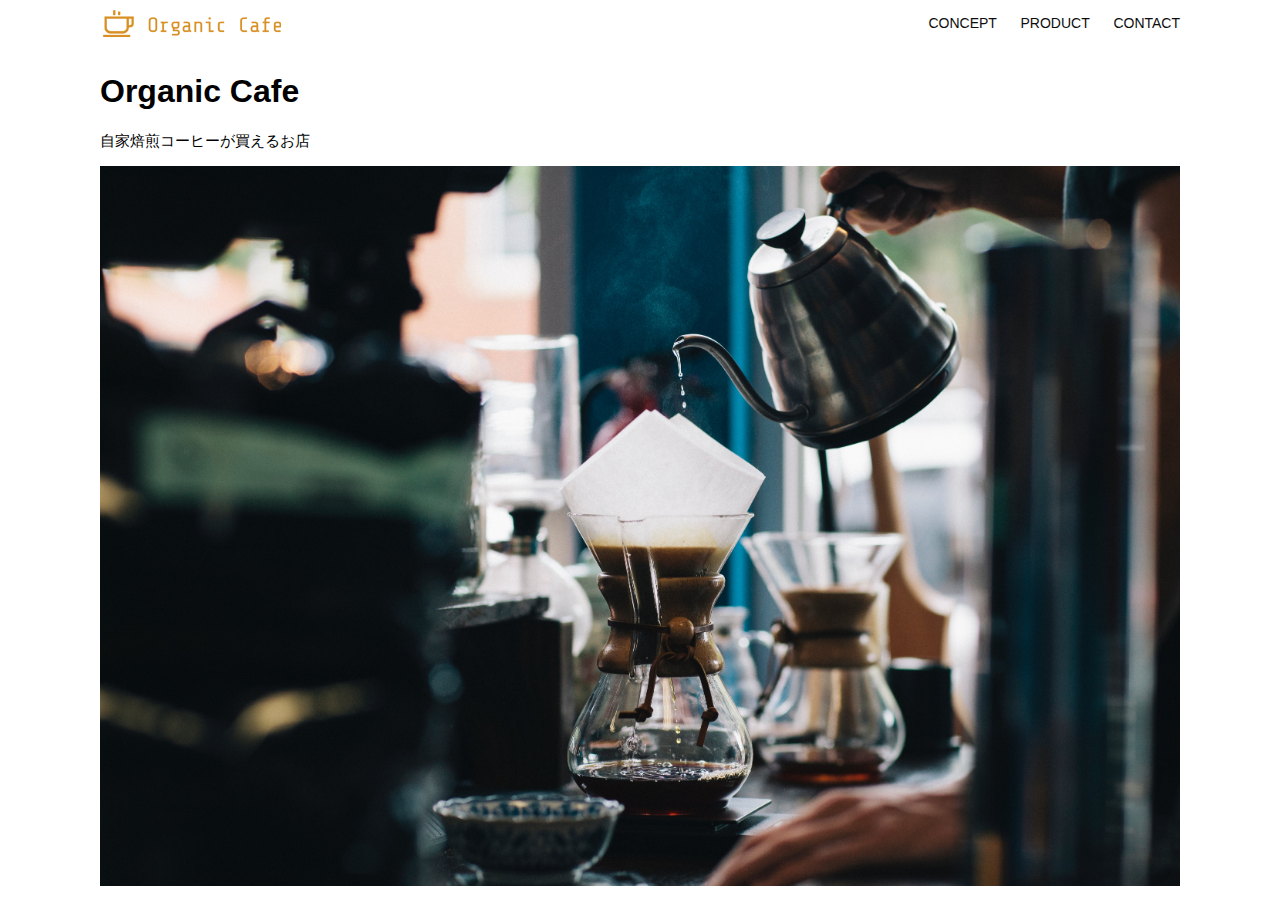
<file: kadai_013/index.html>
<!DOCTYPE html>
<html>
  <head>
    <title>Organic Cafe</title>
    <meta charset="UTF-8" />
    <meta name="description" content="自家焙煎のコーヒーがお家で楽しめるOrganic Cafe"/>
    <meta name="viewport" content="width=device-width, initial-scale=1.0" />
    <link rel="stylesheet" href="style.css" />
  </head>
  <body>
    <!-- ヘッダー -->
    <header>
      <!-- ロゴ -->
      <a href="index.html" id="logo"><img src="images/logo.png" alt="トップページに戻る"/></a>

      <!-- PC用ナビゲーション -->
      <nav id="nav-pc">
        <a href="index.html#concept">CONCEPT</a>
        <a href="index.html#product">PRODUCT</a>
        <a href="index.html#contact">CONTACT</a>
      </nav>
      <!-- スマホ用ナビゲーション -->
        <img id="menu-sp" src="images/button-menu.png" alt="ナビゲーションを開く" onclick="document.getElementById('nav-sp').style.display = 'block'">
      <nav id="nav-sp">
          <img id="close" src="images/button-close.png" alt="ナビゲーションを閉じる" onclick="document.getElementById('nav-sp').style.display = 'none'">
        <ul>
          <li>
            <a id="logo-sp" href="index.html" onclick="document.getElementById('nav-sp').style.display = 'none'"><img src="images/logo-sp.png" alt="トップページに戻る"></a>
          </li>
          <li><a class="menu" href="index.html#concept" onclick="document.getElementById('nav-sp').style.display = 'none'">CONCEPT</a></li>
          <li><a class="menu" href="index.html#product" onclick="document.getElementById('nav-sp').style.display = 'none'">PRODUCT</a></li>
          <li><a class="menu" href="index.html#contact" onclick="document.getElementById('nav-sp').style.display = 'none'">CONTACT</a></li>
        </ul>
      </nav>
    </header>
    <main>
      <article>
        <!-- メインビジュアル -->
        <section id="main-visual">
          <div id="main-message">
            <h1>Organic Cafe</h1>
            <p>自家焙煎コーヒーが買えるお店</p>
          </div>
          <img src="images/main-image.jpg" alt="コーヒーをハンドドリップで淹れる画像"/>
        </section>
      </article>
    </main>
  </body>
</html>
</file>
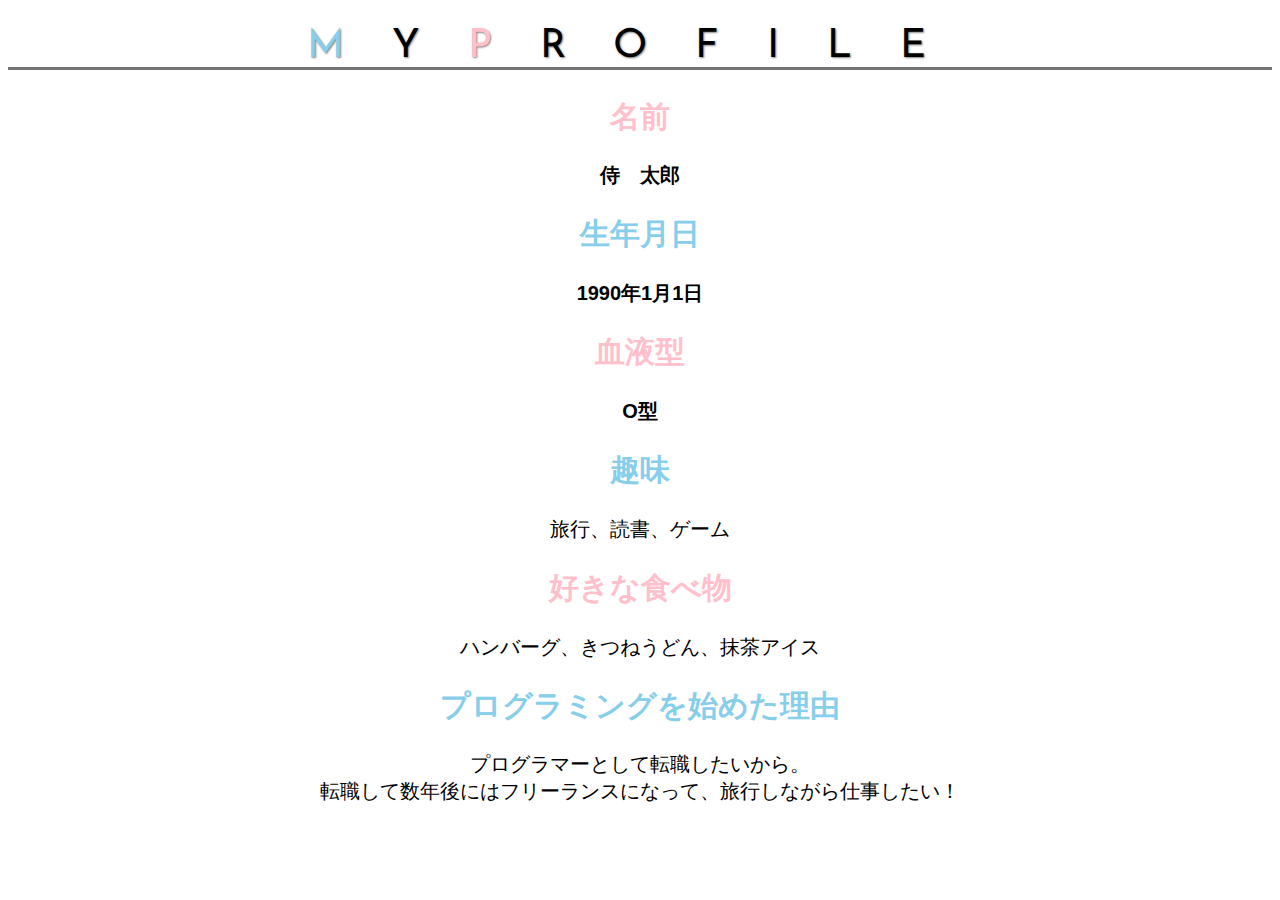
<file: kadai_014/kadai_014.html>
<!DOCTYPE html>                                                      
<html>                                                               
<head>                                                               
  <title>14章課題</title>                                             
  <meta name="description" content="このページは14章の課題です。">               
  <meta charset="utf-8">  
  <link rel="stylesheet" href="style.css"> 
  <link rel="preconnect" href="https://fonts.googleapis.com">
  <link rel="preconnect" href="https://fonts.gstatic.com" crossorigin>
  <link href="https://fonts.googleapis.com/css2?family=Josefin+Sans:ital@0;1&display=swap" rel="stylesheet">                                          
</head>                                                              
<body> 
  <h1><span class="skyblue">M</span>Y<span class="pink">P</span>ROFILE</h1>   
  <div class="basic">
    <h2 class="pink">名前</h2>  
    <p>侍　太郎</p>  
    <h2 class="skyblue">生年月日</h2>   
    <p>1990年1月1日</p>   
    <h2 class="pink">血液型</h2>    
    <p>O型</p>  
  </div>
  <h2 class="skyblue">趣味</h2>   
  <p>旅行、読書、ゲーム</p>
  <h2 class="pink">好きな食べ物</h2> 
  <p>ハンバーグ、きつねうどん、抹茶アイス</p>  
  <h2 class="skyblue">プログラミングを始めた理由</h2> 
  <p>プログラマーとして転職したいから。<br>転職して数年後にはフリーランスになって、旅行しながら仕事したい！</p>                                                                                               
</body>                                                              
</html>
</file>
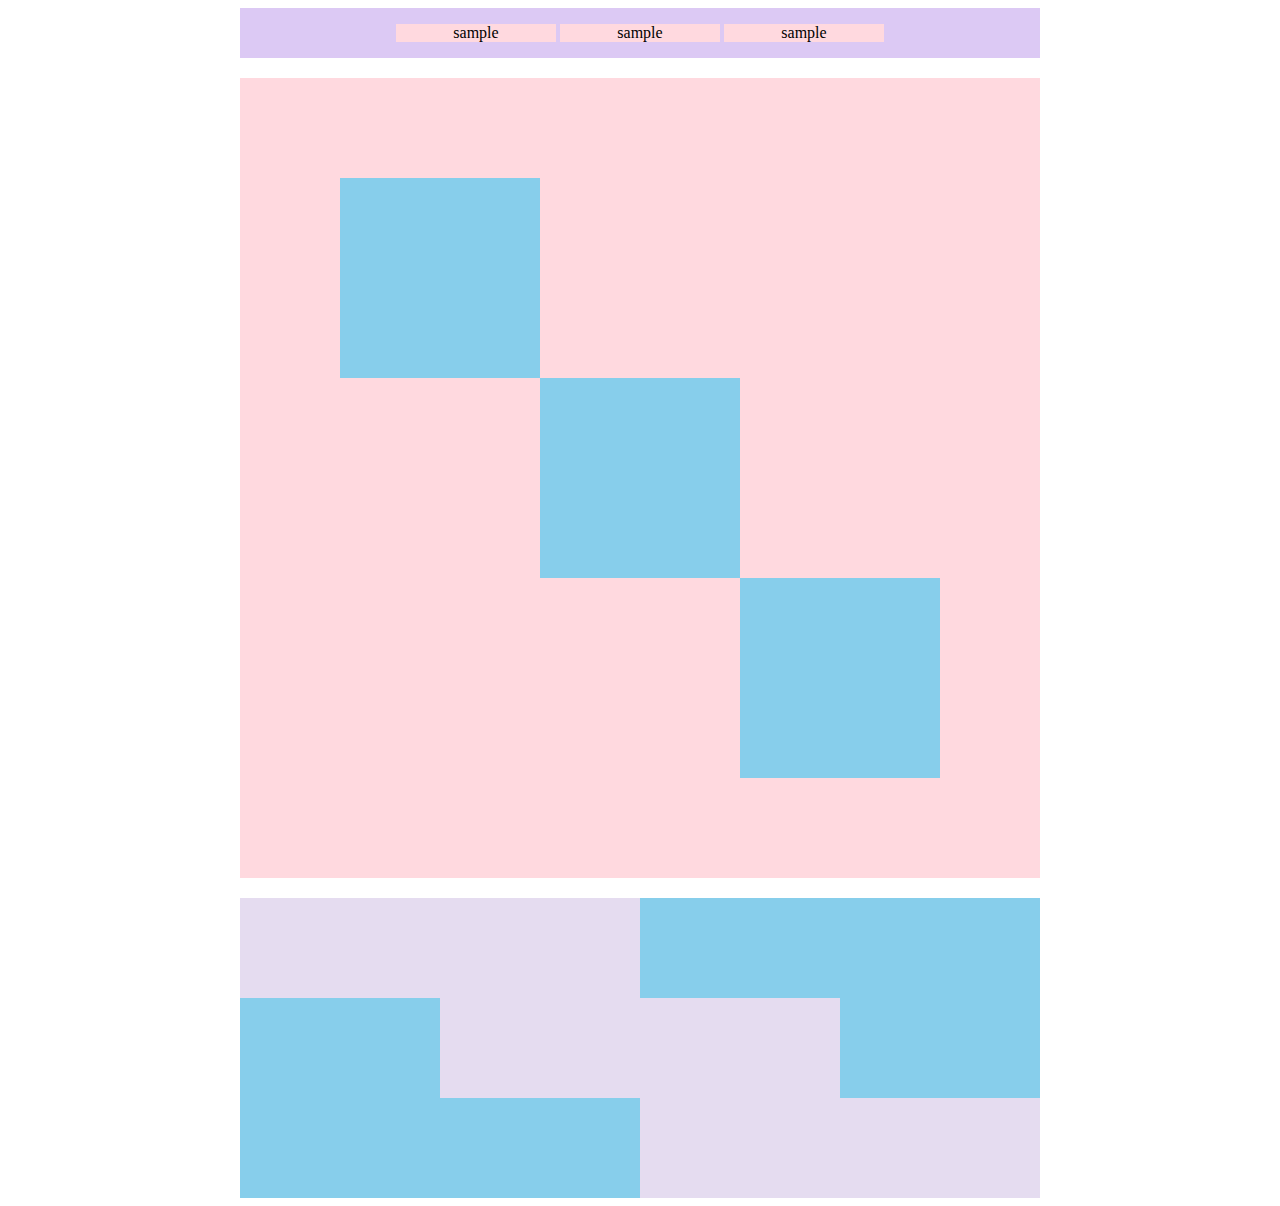
<file: kadai_018/kadai_018.html>
<!DOCTYPE html>                                                      
<html>                                                               
<head>                                                               
  <title>18章課題</title>                                             
  <meta name="description" content="このページは18章の課題です。">               
  <meta charset="utf-8">  
  <link rel="stylesheet" href="style.css">                                          
</head>  
<div id="top">
  <p class="top-child">sample</p>
  <p class="top-child">sample</p>
  <p class="top-child">sample</p>
</div>
<div id="middle">
  <div id="middle-child01"></div>
  <div id="middle-child02"></div>
  <div id="middle-child03"></div>
</div>
<div id="bottom">
  <div id="bottom-child01"></div>
  <div id="bottom-child02"></div>
  <div id="bottom-child03"></div>
</div>                                                           
<body>                                                                                                                          
</body>                                                              
</html>
</file>
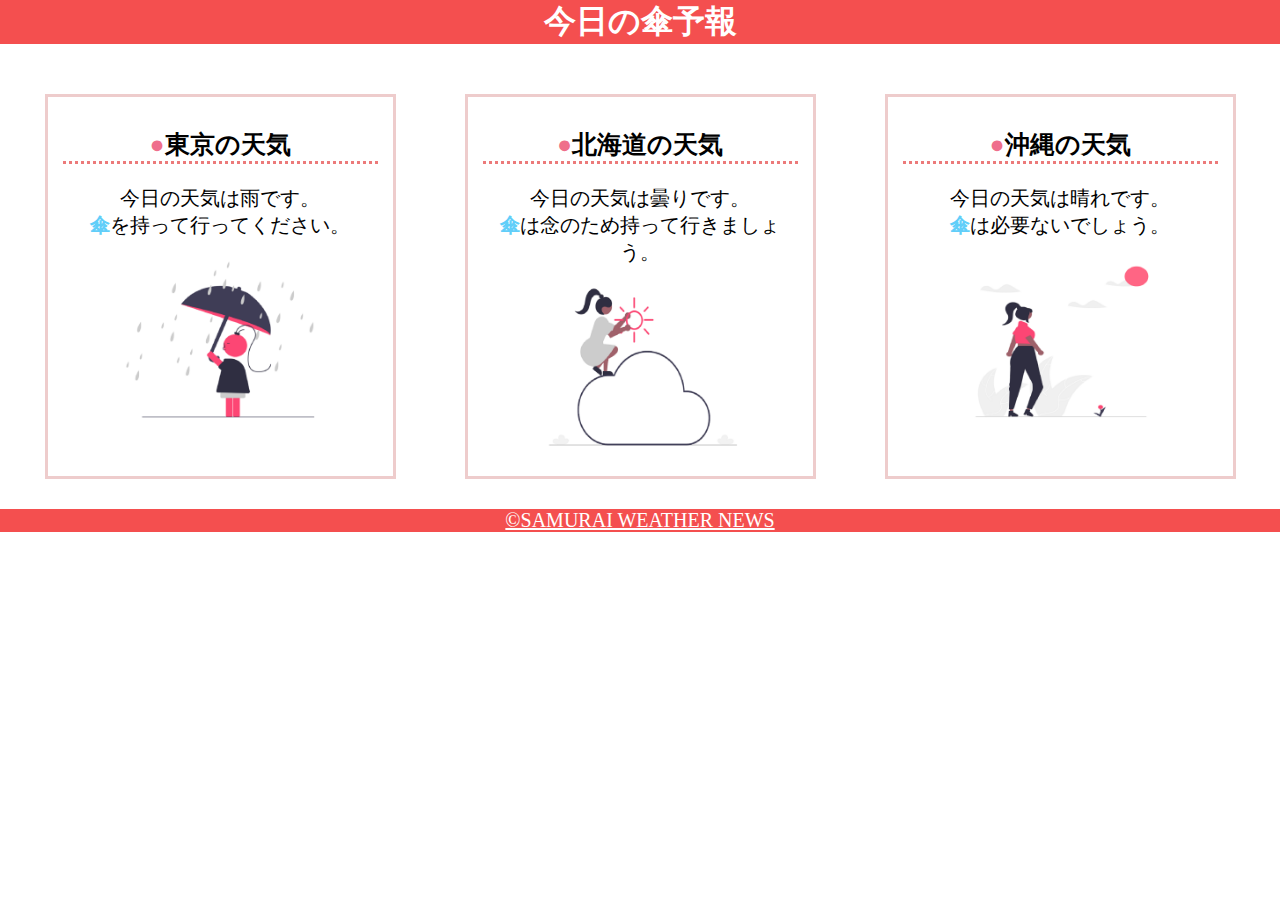
<file: kadai_022/kadai_022.html>
<!DOCTYPE html>                                                      
<html>                                                               
<head>                                                               
  <title>22章課題</title>                                             
  <meta name="description" content="このページは22章の課題です。">               
  <meta charset="utf-8">  
  <meta name="viewport" content="width=device-width, initial-scale=1.0">
  <link rel="stylesheet" href="style.css">                                          
</head>                                                              
<body>    
  <header>
    <h1>今日の傘予報</h1>
  </header>  
  <main>
    <div id="parent">
      <div class="contents">
        <h2>東京の天気</h2>
        <p>今日の天気は雨です。</p>
        <p>傘を持って行ってください。</p>
        <img src="images/rainy.png">
      </div>
      <div class="contents">
      <h2>北海道の天気</h2>
      <p>	今日の天気は曇りです。</p>
      <p>傘は念のため持って行きましょう。</p>
      <img src="images/cloudy.png">
      </div>
      <div class="contents">
      <h2>沖縄の天気</h2>
      <p>今日の天気は晴れです。</p>
      <p>傘は必要ないでしょう。</p>
      <img src="images/sunny.png">
      </div>
    </div>
  </main>       
  <footer>
    <a href="https://www.sejuku.net/corp/">&copy;SAMURAI WEATHER NEWS</a>
  </footer>                                                                                                             
</body>                                                              
</html>
</file>
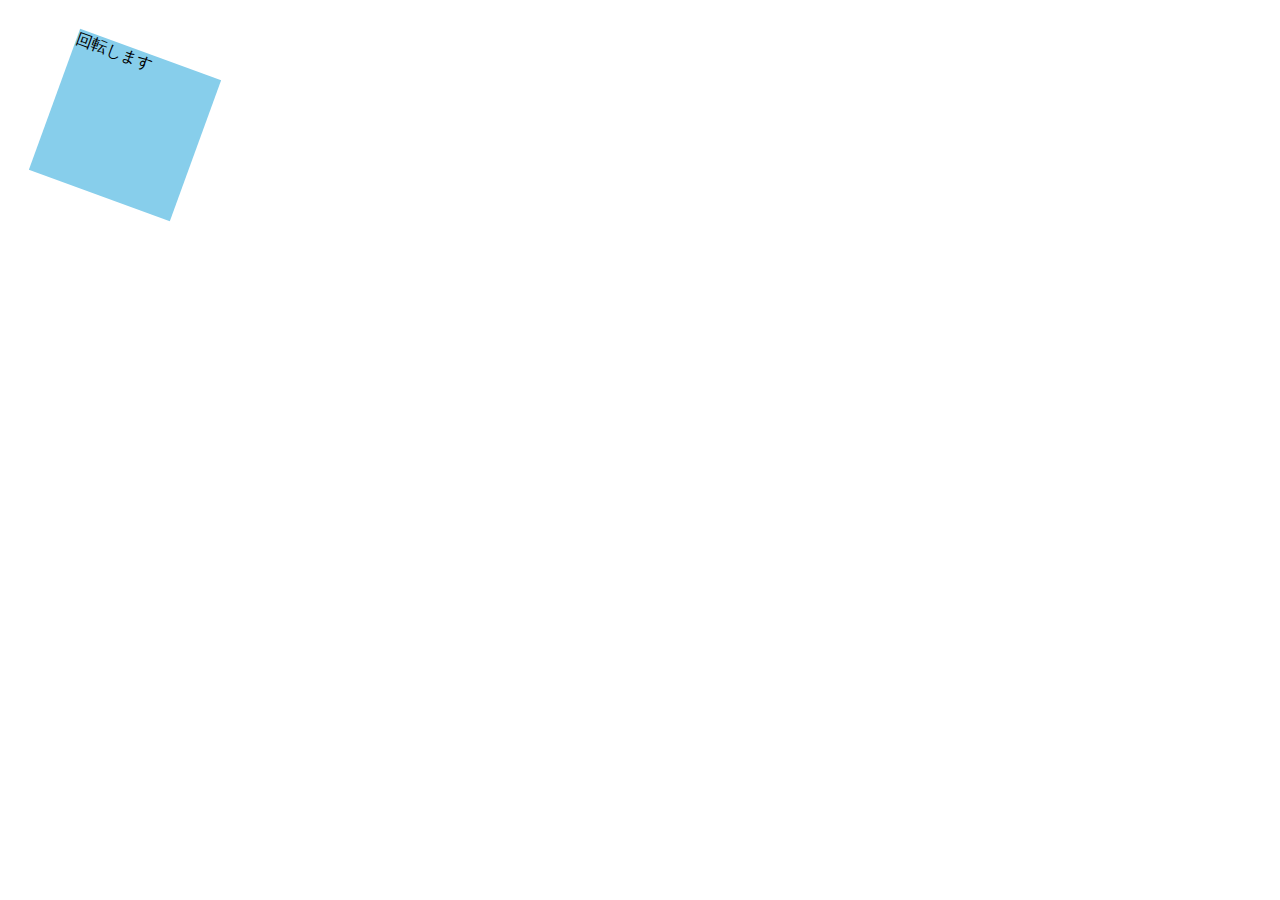
<file: kadai_mdn_css/mdn.html>
<!DOCTYPE html>
<html>

<head>
  <style>
    div {
      position: absolute;
      left: 50px;
      top: 50px;
      width: 150px;
      height: 150px;
      background-color: skyblue;
      transform: rotate(20deg);
    }
  </style>
</head>
<body>
  <div>
    回転します
  </div>
</body>
</html>
</file>
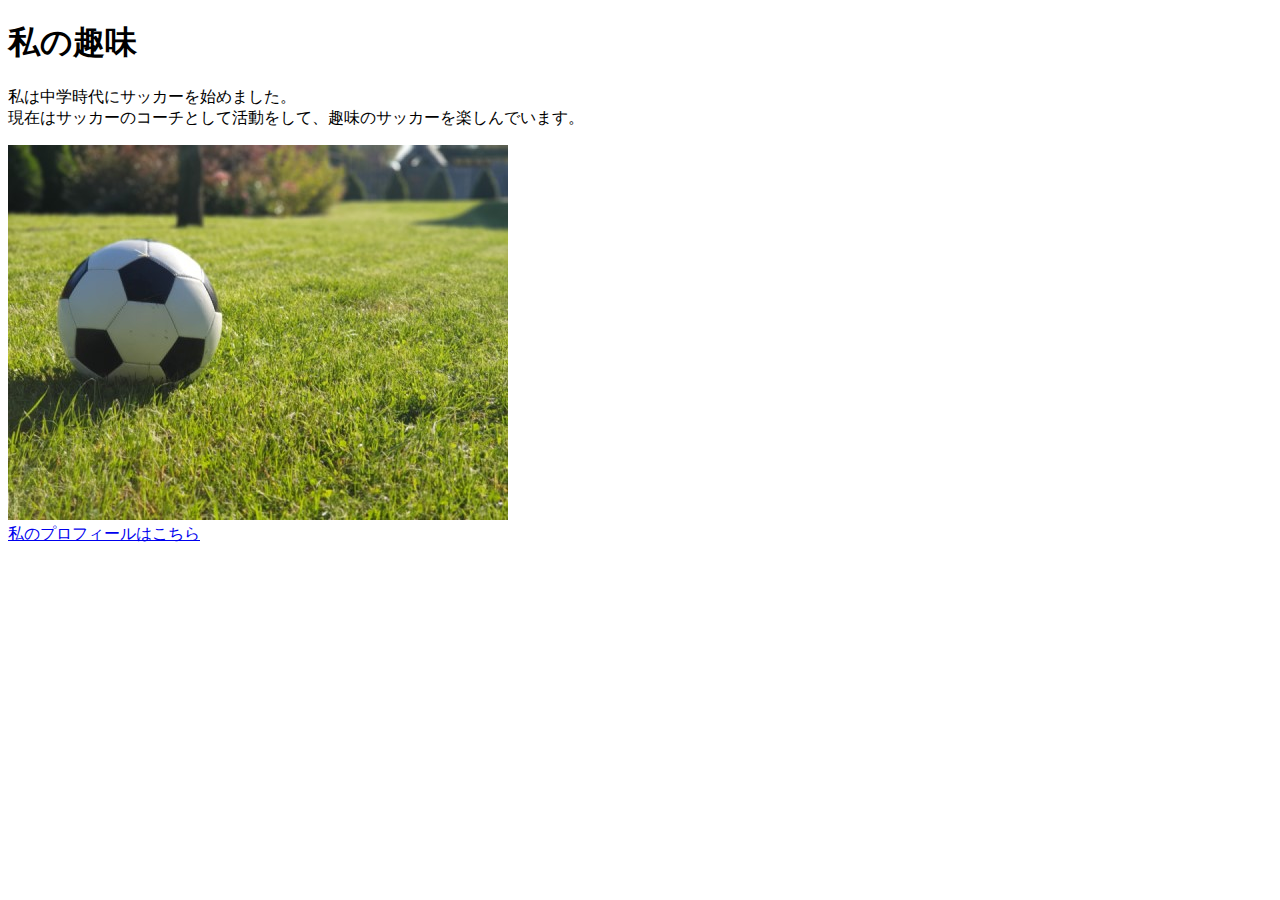
<file: kadai_005/html/kadai_005.html>
<!DOCTYPE html>                                                      
<html>                                                               
<head>                                                               
  <title>5章課題</title>                                             
  <meta name="description" content="このページは5章の課題です">               
  <meta charset="utf-8">                                            
</head>                                                              
 <body>  
    <h1>私の趣味</h1>    
    <p>私は中学時代にサッカーを始めました。<br>現在はサッカーのコーチとして活動をして、趣味のサッカーを楽しんでいます。
    </p>  
    <img src="../images/sample.jpg" alt="画像">
    <br> <a href="https://x.com/samuraijuku">私のプロフィールはこちら</a>                                                   
 </body>                                                              
</html>
</file>
<file: kadai_013/style.css>
/* PC、スマホ共通スタイル */
body {
  font-family: "Source Sans Pro", "Hiragino Kaku Gothic ProN", Meiryo, Arial,
    sans-serif;
}

p {
  font-size: 15px;
}

#main-visual>img {
  width: 100%;
}

/*================
PC用のスタイル 
=================*/
@media screen and (min-width: 768px) {
  /* 横幅設定 */
  body {
    max-width: 1080px;
    min-width: 960px;
    margin: 0 auto 0 auto;
  }

  /* ヘッダー */
  header {
    display: flex;
    justify-content: space-between;
  }

  /* ナビゲーションのレイアウト */
  #nav-pc {
    text-align: right;
    font-size: 14px;
    padding-top: 15px;
  }

  /* ナビゲーションのリンクの装飾設定 */
  #nav-pc>a {
    text-decoration: none;
    margin-left: 20px;
  }

  #nav-pc>a:link {
    color: #0d0d0d;
  }

  #nav-pc>a:visited {
    color: #0d0d0d;
  }

  #nav-pc>a:hover {
    color: #0d0d0d;
    text-decoration: underline;
  }

  #nav-pc>a:active {
    color: #0d0d0d;
  }

  #menu-sp {
    display: none;
  }

  #nav-sp {
    display: none;
  }
}
/* スマホ用スタイル */
@media screen and (max-width: 767px) {
  body {
    min-width: 375px;
    margin: 0;
  }
  #nav-pc {
    display: none;
  }
  #menu-sp {
    background-color: transparent;
    border: none;
    float: right;
    padding: 0;
  }
  #nav-sp {
    background-color: #ce933e;
    position: absolute;
    left: 0;
    top: 0;
    height: 100%;
    width: 100%;
    display: none;
    z-index: 100;
  }
  #nav-sp ul {
    padding-left: 0;
  }
  #nav-sp li {
    list-style: none;
  }
  #close {
    position: absolute;
    top: 20px;
    right: 20px;
    background-color: transparent;
    border: none;
  }
  #logo-sp {
    margin: 80px 0px 30px 20px;
  }
  #nav-sp a {
    display: block;
  }
  #nav-sp a:link {
    color: #ffffff;
  }
  #nav-sp a:visited {
    color: #ffffff;
  }
  #nav-sp a:hover {
    color: 	#ffffff;
    text-decoration: underline;
  }
  #nav-sp a:active {
    color: 	#ffffff; 
  }
  #nav-sp .menu {
    text-decoration: none;
    display: block;
    margin-left: 20px;
    margin-right: 20px;
    height: 44px;
    font-size: 16px;
    background-image: url(images/arrow.png);
    background-repeat: no-repeat;
    background-position: right top;
  }
}
</file>
<file: kadai_014/style.css>
html {
  font-size: 20px;
  text-align: center;
}

body {
  font-family: "Arial", "Meiryo", sans-serif;
}

h1 {
  font-family: "Josefin Sans", sans-serif;
  font-optical-sizing: auto;
  font-weight: 400;
  font-style: normal;
  font-size: 2rem;
  letter-spacing: 1.2em;
  text-shadow: 1px 1px 2px gray;
  border-bottom: solid 3px rgb(115, 115, 114);
}

.skyblue {
  color: skyblue;
}

.pink {
  color: rgb(255, 192, 203);
}

.basic p {
  font-weight: bold;
}
</file>
<file: kadai_018/style.css>
#top {
  width: 800px;
  background-color: #dcc9f4;
  margin-top: 20px;
  margin-bottom: 20px;
  text-align: center;
  margin: 0 auto;
}

.top-child {
  display: inline-block;
  width: 20%;
  background-color: #ffd9df;
}
#middle {
  width: 800px;
  height: 800px;
  margin-left: auto;
  margin-right: auto;
  margin-top: 20px;
  margin-bottom: 20px;
  background-color: #ffd9df ;
  position: relative;
}
#middle-child01,#middle-child02,#middle-child03 {
  width: 200px;
  height: 200px;
  background-color: #87ceeb;
}

#middle-child01 {
  position: absolute;
  top: 100px;
  left: 100px;
}
#middle-child02 {
  position: absolute;
  top: 300px;
  left: 300px;
}
#middle-child03 {
  position: absolute;
  top: 500px;
  left: 500px;
}
#bottom {
  width: 800px;
  height: 300px;
  margin: 0 auto;
  background-color: #87ceeb;
}
#bottom-child01,#bottom-child02,#bottom-child03 {
  width: 400px;
  height: 100px;
  background-color: #e5dcf0;
}
#bottom-child02 {
  position: relative;
  left: 200px;
}
#bottom-child03 {
  position: relative;
  left: 400px;
}
</file>
<file: kadai_022/style.css>
@media screen and (max-width: 768px) {
  #parent {
  flex-direction: column;
  
  }
  h2 {
    font-size: 30px;
  }
  p {
    font-size: 25px;
  }
}

h1,p,body {
  margin: 0 auto;
}
p,a {
  font-size: 20px;
}
header {
  text-align: center;
  margin-bottom: 20px;
  background-color: rgb(244, 79, 79);

}
header h1 {
  color: rgb(255, 255, 255);
}
main {
  padding: 10px;
}
#parent {
  display: flex;
  justify-content: space-around;
}


.contents {
  border: 3px solid rgb(238, 204, 204);
  padding: 10px 15px;
  flex-basis: 25%;
  margin: 20px 0;
  text-align: center;
}
h2 {
  font-size: 25px;
  border-bottom: 3px dotted rgb(236, 122, 122);
}
h2::before {
  content:"●" ;
  color: rgb(239, 111, 139);
}
p:nth-child(3):first-letter {
  color : rgb(97, 206, 249);
  font-weight: bold;
}
.contents img {
  margin: 10px 0;
  width: 70%;
}
footer {
  background-color: rgb(244, 79, 79);
  text-align: center;
}
footer a {
  color: rgb(255, 255, 255);
}
footer a:visited {
  color: rgb(193, 234, 251)
}
footer a:hover {
  color: rgb(245, 178, 168);
}
</file>
